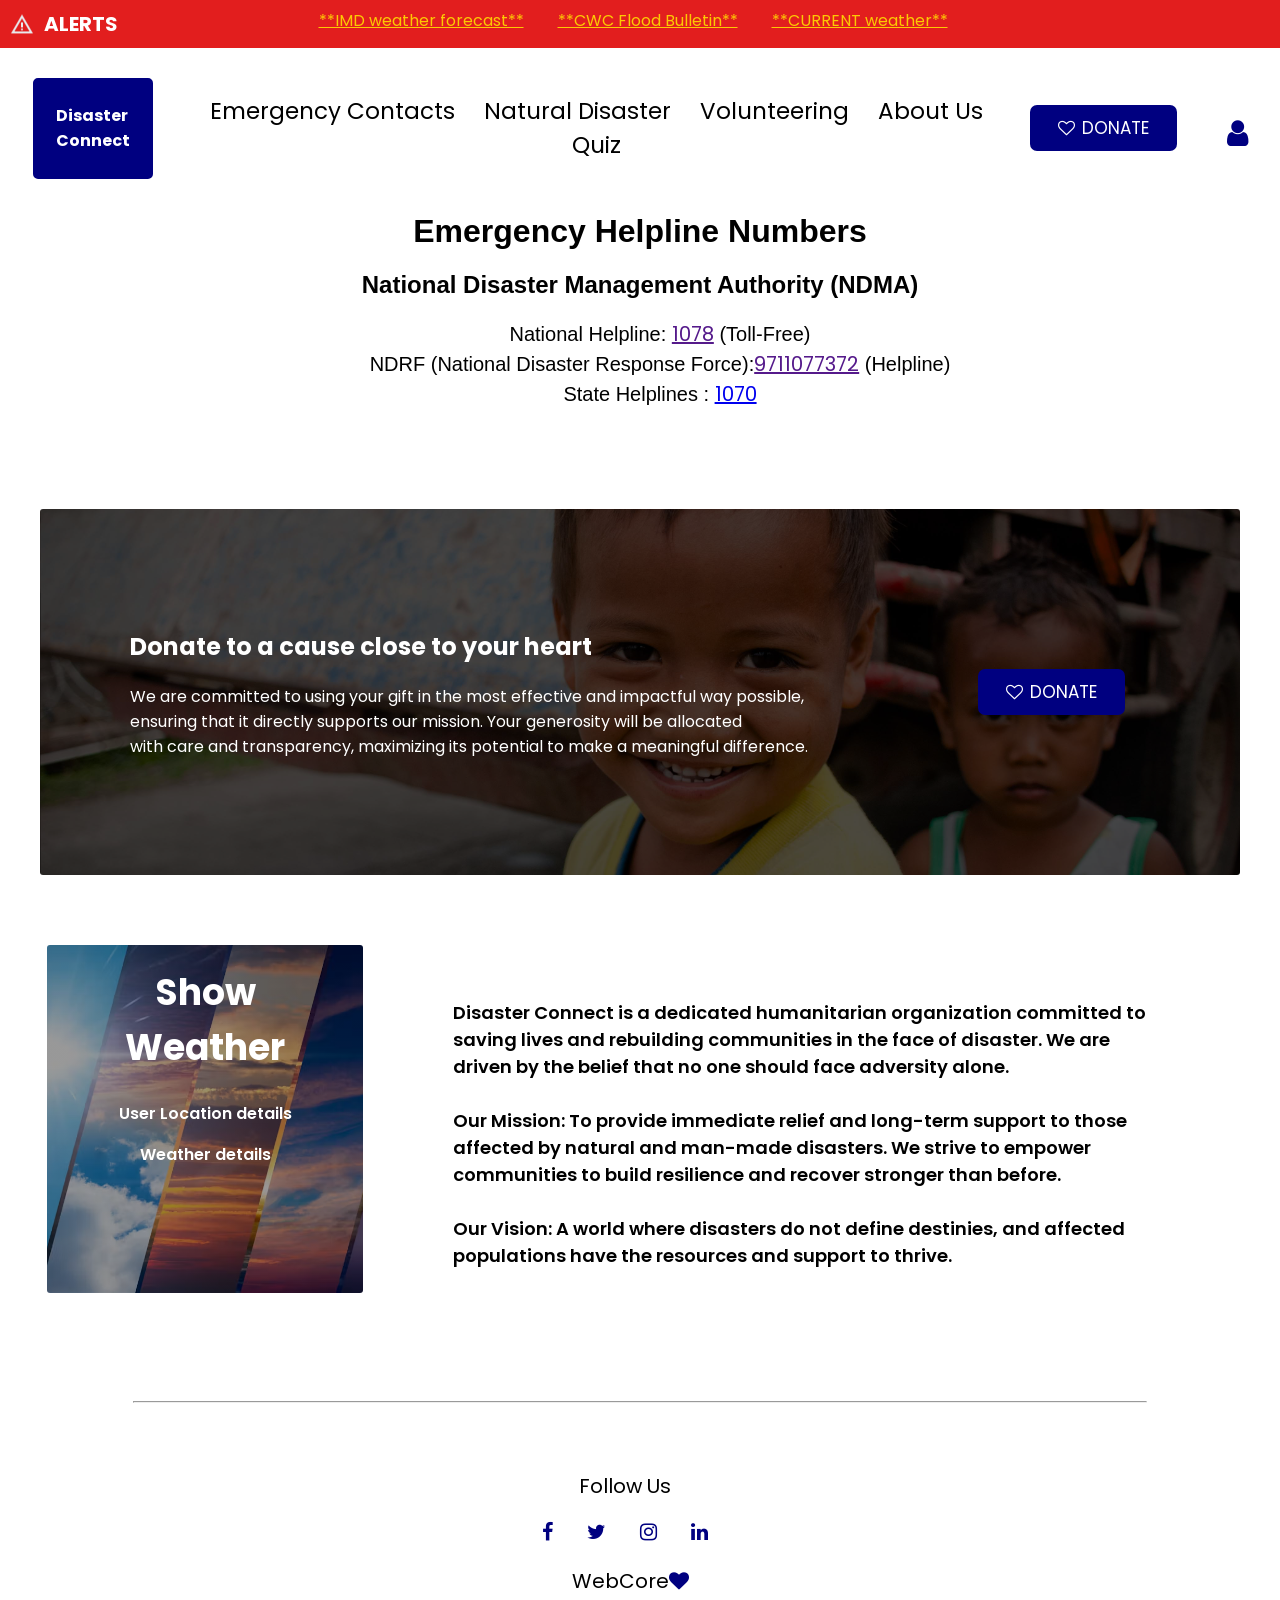
<file: index.html>
<!DOCTYPE html>
<html>
  <head>
    <!-- basic -->
    <meta name="viewport" content="width=device-width initial-scale=1.0" />
    <meta UTF-8 />
    <link
      rel="stylesheet"
      href="https://cdnjs.cloudflare.com/ajax/libs/font-awesome/4.7.0/css/font-awesome.css"
    />
    <link
      href="https://fonts.googleapis.com/css2?family=Poppins:ital,wght@0,200;0,300;0,400;0,500;0,600;0,700;1,400;1,500;1,600&display=swap"
      rel="stylesheet"
    />
    <title>Disaster Connect</title>
    <link rel="shortcut icon" type="image/x-icon" href="favicon.ico" />
    <link rel="stylesheet" href="style.css" />
  </head>
  <body>
    <!-- header -->
    <header>
      <nav>
        <div class="name">
          <h4>Disaster<br />Connect</h4>
        </div>
        <div class="nav-links">
          <!-- navigation-bar -->
          <ul>
            <li>
              <a href="">Emergency Contacts</a>
              <a href="natural-disasters/disaster.html">Natural Disaster</a>
              <a href="volunteer.html">Volunteering</a>
              <a href="about.html">About Us</a>
              <a href="quiz.html">Quiz</a>
            </li>
          </ul>
        </div>

        <div class="donate-button">
          <a href="donation.html"
            ><button class="donate">
              <i class="fa fa-heart-o"> </i>DONATE
            </button></a
          >
        </div>
        <div class="user-icon">
          <a href="user.html">
            <i class="fa fa-user" aria-hidden="true"></i>
          </a>
        </div>
      </nav>

      <!-- news-board -->
      <div class="news">
        <rssapp-imageboard id="tJznrX5QDDY3jhXU"></rssapp-imageboard>
        <script
          src="https://widget.rss.app/v1/imageboard.js"
          type="text/javascript"
          async
        ></script>
      </div>
    </header>
    <!-- alert section -->
    <section class="alerts">
      <!DOCTYPE html>
      <html>
        <head>
          <title>Alert Box</title>
          <link rel="stylesheet" type="text/css" href="sty.css" />
        </head>
        <body>
          <div class="alert-box">
            <div class="alert-fixed">
              <i class="alert-icon"></i>
              <h4>ALERTS</h4>
            </div>
            <div class="alert-message">
              <a
                href="https://www.ndma.gov.in/sites/default/files/2024-08/All%20India%20Impact%20Based%20Weather%20Warning%20Bulletin%20%28Morning%29%20Dated%2010-08-2024_0.pdf"
                target="_blank"
                class="moving-link"
                >**IMD weather forecast**</a
              >
              <a
                href="https://www.ndma.gov.in/sites/default/files/2024-08/CFCR_CWC_DFB_09.08.2024_0.pdf"
                target="_blank"
                class="moving-link"
                >**CWC Flood Bulletin**</a
              >
              <a
                href="https://www.google.com/url?sa=t&source=web&rct=j&opi=89978449&url=https://www.accuweather.com/en/in/bengaluru/204108/current-weather/204108&ved=2ahUKEwjz2_6ZpOqHAxULxTgGHbZVBisQFnoECBcQAQ&usg=AOvVaw322gTnW86bSdsSzeX4VAjG"
                target="_blank"
                class="moving-link"
                >**CURRENT weather**</a
              >
            </div>
          </div>
        </body>
      </html>
    </section>

    <!-- emergency number -->
    <div class="emergency">
      <h1>Emergency Helpline Numbers</h1>
      <h2>National Disaster Management Authority (NDMA)</h2>
      <ul>
        <li>National Helpline: <a href="">1078</a> (Toll-Free)</li>
        <li>
          NDRF (National Disaster Response Force):<a href="">9711077372</a>
          (Helpline)
        </li>
        <li>State Helplines : <a href=" ">1070</a></li>
      </ul>
    </div>

    <!-- donation section -->
    <div class="donation">
      <div class="row">
        <div class="text">
          <h2>Donate to a cause close to your heart</h2>
          <p>
            We are committed to using your gift in the most effective and
            impactful way possible,<br />
            ensuring that it directly supports our mission. Your generosity will
            be allocated<br />
            with care and transparency, maximizing its potential to make a
            meaningful difference.
          </p>
        </div>
        <div class="button">
          <a href="donation.html"
            ><button class="donate-2">
              <i class="fa fa-heart-o"> </i>DONATE
            </button></a
          >
        </div>
      </div>
    </div>

    <!-- weather forecast -->
    <div class="container">
      <div class="rows">
        <div class="weather">
          <button class="geo-btn">Show Weather</button>
          <p class="showDetails">User Location details</p>
          <p class="weatherDetails">Weather details</p>
          <script>
            const showDetails = document.querySelector(".showDetails");
            const weatherDetails = document.querySelector(".weatherDetails");
            document.querySelector(".geo-btn").addEventListener("click", () => {
              if (navigator.geolocation) {
                navigator.geolocation.getCurrentPosition(
                  (position) => {
                    const { latitude, longitude } = position.coords;
                    showDetails.textContent = `The latitude is ${latitude} & the longitude is ${longitude}`;

                    // Call the OpenWeatherMap API
                    const apiKey = "f7299736ab14a14add97d0c8de786e16";
                    const url = `https://api.openweathermap.org/data/2.5/weather?lat=${latitude}&lon=${longitude}&appid=${apiKey}`;

                    fetch(url)
                      .then((response) => response.json())
                      .then((data) => {
                        if (data.weather && data.weather[0] && data.main) {
                          const weather = data.weather[0];
                          const temperatureInCelsius = data.main.temp - 273.15;
                          weatherDetails.textContent = `Weather: ${weather.main}, Temperature: ${temperatureInCelsius}°C, Humidity: ${data.main.humidity}%`;
                        } else {
                          weatherDetails.textContent =
                            "Error: Unable to retrieve weather data";
                        }
                      })
                      .catch((error) => {
                        weatherDetails.textContent = "Error: " + error.message;
                      });
                  },

                  (error) => {
                    showDetails.textContent = error.message;

                    console.log(error.message);
                  }
                );
              }
            });
          </script>
        </div>
        <div class="about">
          <h4>
            Disaster Connect is a dedicated humanitarian organization committed
            to saving lives and rebuilding communities in the face of disaster.
            We are driven by the belief that no one should face adversity
            alone.<br />
            <br />
            Our Mission: To provide immediate relief and long-term support to
            those affected by natural and man-made disasters. We strive to
            empower communities to build resilience and recover stronger than
            before.
            <br />
            <br />

            Our Vision: A world where disasters do not define destinies, and
            affected populations have the resources and support to thrive.
          </h4>
        </div>
      </div>
    </div>

    <hr style="color: gray; width: 80%" />
    <!-- footer -->
    <section class="footer">
      <p>Follow Us</p>
      <i class="fa fa-facebook" aria-hidden="true"></i>
      <i class="fa fa-twitter" aria-hidden="true"></i>
      <i class="fa fa-instagram" aria-hidden="true"></i>
      <i class="fa fa-linkedin" aria-hidden="true"></i>
      <p class="creator">WebCore<i class="fa fa-heart"></i></p>
    </section>
  </body>
</html>
</file>
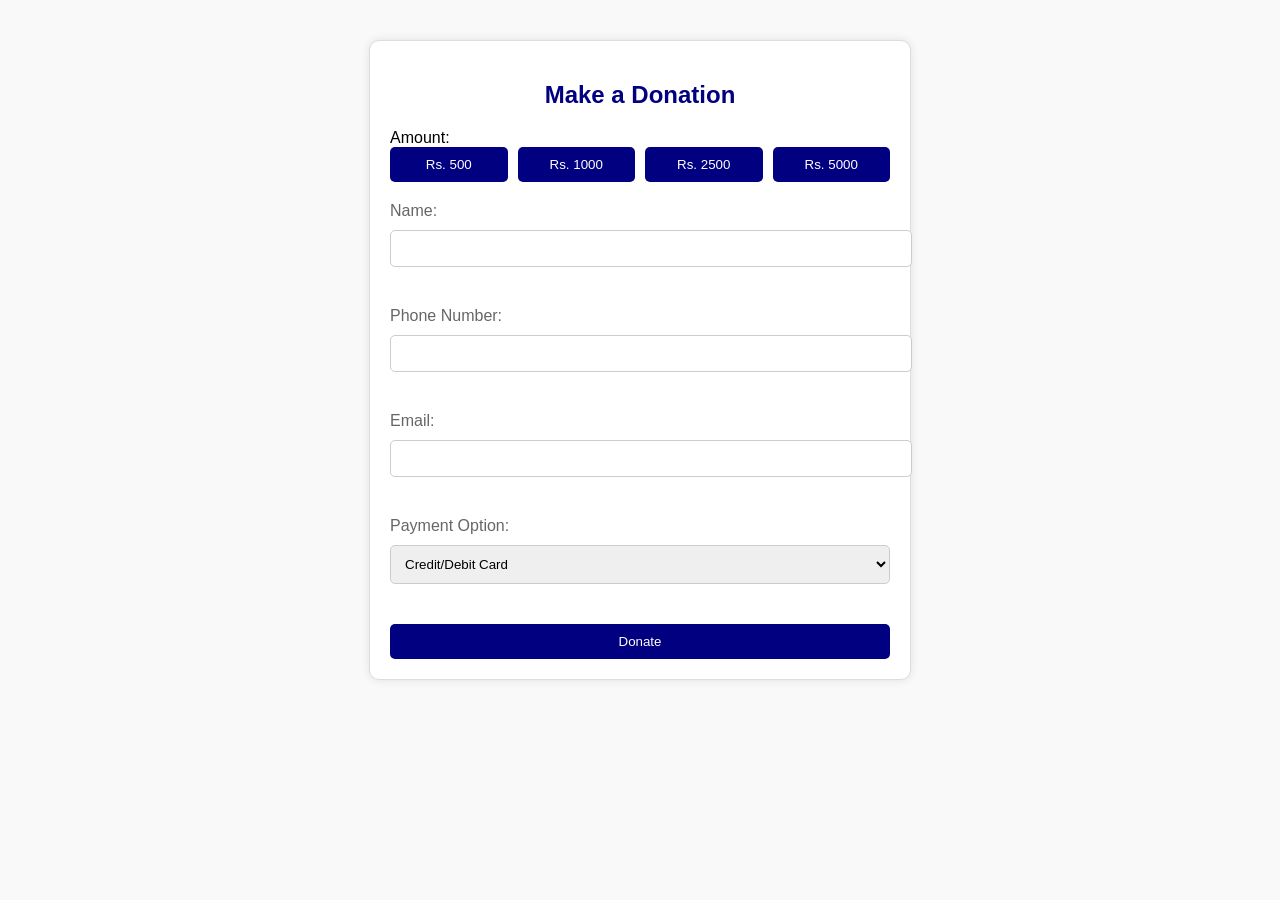
<file: donation.html>
<!DOCTYPE html>
<html lang="en">
  <head>
    <meta charset="UTF-8" />
    <meta name="viewport" content="width=device-width, initial-scale=1.0" />
    <title>Donation Portal</title>
    <link rel="stylesheet" href="dstyle.css" />
    <link rel="shortcut icon" type="image/x-icon" href="favicon.ico" />
  </head>
  <body>
    <div class="donation-portal">
      <h2>Make a Donation</h2>
      <form id="donation-form">
        <div class="amount-options">
          <label>Amount:</label>
          <div class="amount-btns">
            <button type="button" class="amount-btn">Rs. 500</button>
            <button type="button" class="amount-btn">Rs. 1000</button>
            <button type="button" class="amount-btn">Rs. 2500</button>
            <button type="button" class="amount-btn">Rs. 5000</button>
          </div>
        </div>
        <div class="form-group">
          <label for="name">Name:</label>
          <input type="text" id="name" name="name" required />
        </div>
        <div class="form-group">
          <label for="phone">Phone Number:</label>
          <input type="tel" id="phone" name="phone" required />
        </div>
        <div class="form-group">
          <label for="email">Email:</label>
          <input type="email" id="email" name="email" required />
        </div>
        <div class="form-group">
          <label for="payment-option">Payment Option:</label>
          <select id="payment-option" name="payment-option" required>
            <option value="card">Credit/Debit Card</option>
            <option value="netbanking">Net Banking</option>
            <option value="gpay">Google Pay</option>
            <option value="other">Other</option>
          </select>
        </div>
        <button type="submit" class="donate-btn">Donate</button>
      </form>
    </div>
    <script src="card.js"></script>
  </body>
</html>
</file>
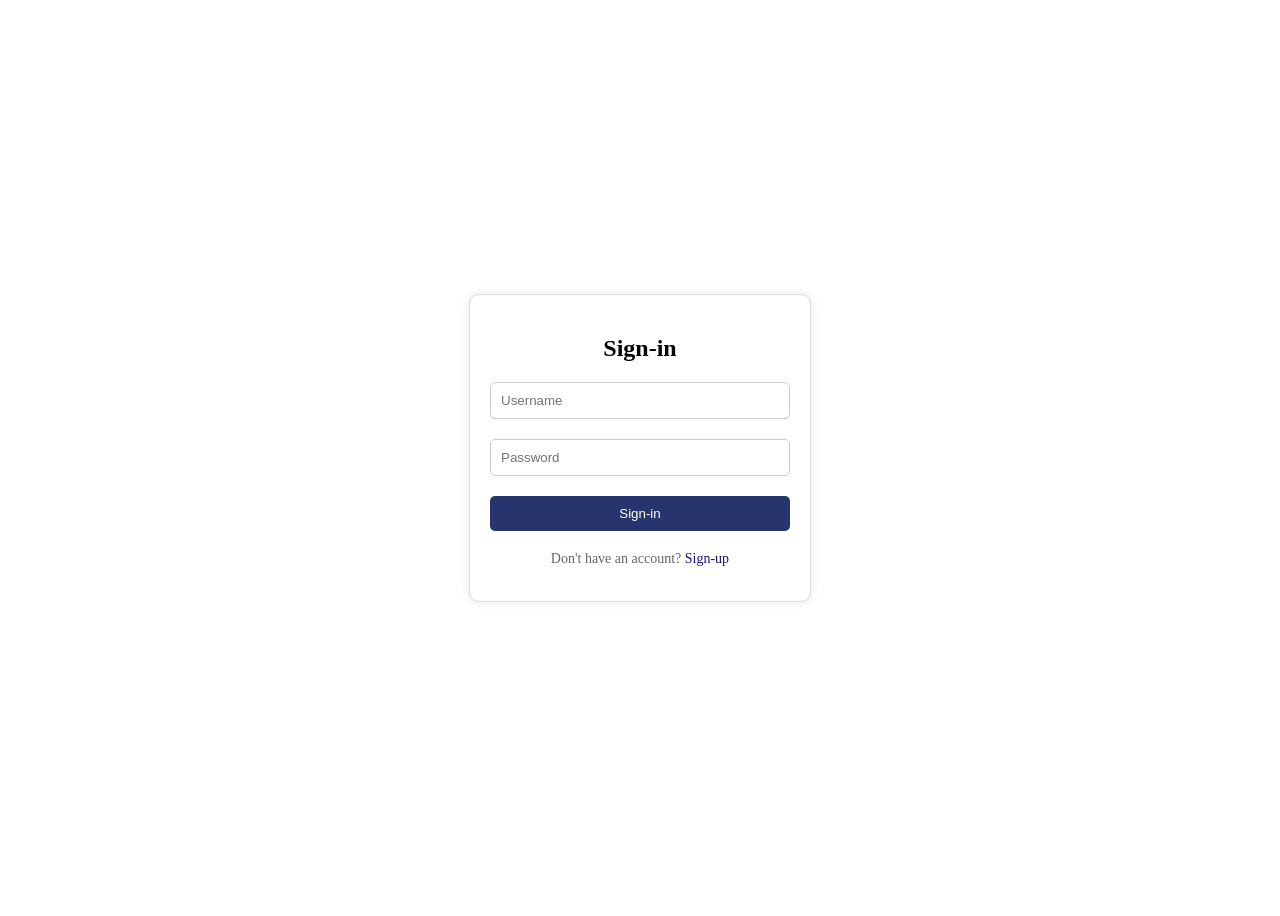
<file: user.html>
<!DOCTYPE html>
<html>
  <head>
    <title>Sign-in Page</title>
    <link rel="stylesheet" type="text/css" href="ustyle.css" />
    <link rel="shortcut icon" type="image/x-icon" href="favicon.ico" />
  </head>
  <body>
    <div class="container">
      <div class="sign-in-box">
        <h2>Sign-in</h2>
        <form>
          <input type="text" placeholder="Username" required />
          <input type="password" placeholder="Password" required />
          <button type="submit">Sign-in</button>
        </form>
        <p class="sign-up-text">
          Don't have an account? <a href="#" class="toggle-form">Sign-up</a>
        </p>
      </div>
      <div class="register-box inactive">
        <h2>Register</h2>
        <form>
          <input type="text" placeholder="Username" required />
          <input type="email" placeholder="Email" required />
          <input type="password" placeholder="Password" required />
          <button type="submit">Register</button>
        </form>
        <p class="already-have-account">
          Already have an account? <a href="#" class="toggle-form">Sign-in</a>
        </p>
      </div>
    </div>
    <script>
      const toggleForm = document.querySelectorAll(".toggle-form");
      toggleForm.forEach((form) => {
        form.addEventListener("click", () => {
          document.querySelector(".sign-in-box").classList.add("inactive");
          document.querySelector(".register-box").classList.remove("inactive");
        });
      });

      // Add this event listener to toggle back to sign-in box
      document
        .querySelector(".already-have-account a")
        .addEventListener("click", () => {
          document.querySelector(".sign-in-box").classList.remove("inactive");
          document.querySelector(".register-box").classList.add("inactive");
        });
    </script>
  </body>
</html>
</file>
<file: style.css>
*{
    /* margin:0;
    height:0;*/
    font-family: "Poppins", sans-serif; 
}
nav{
  
  display:flex;
  justify-content:space-between;
  align-items: center;
  padding:1% 2%;
  padding-top:70px;
 }
.name{
    display:flex;
    border:  #000080 solid;
    background: #000080;
    padding:1px 20px;
    border-radius:5px;
}
.name h4{
 
  text-align:center;
  color:white;
  text-align:left;
}
.nav-links{
 
  flex:1;
  
  text-align:center;

}
.nav-links ul li{
  justify-content: space-evenly;
  display:inline-block;
  list-style:none;
  padding-left:px;
  padding-right:5px;
position:relative;
transition:1s;


}
.nav-links ul li a{
  padding-right:25px;
  color:black;
  font-weight:400;
  font-size:23px;
  text-decoration:none;
  
}

.nav-links ul li :hover{
 color: red;
 text-decoration:underline
 

}
.user-icon{
  padding-left:50px;
}
.donate{
border:2px  #000080;
background: #000080;
color:white;
padding:10px 28px;
font-size: 17px;
border-radius:7px;

}
.fa{
  padding-right:7px;
}
.user-icon{
  height:20px;
  width:20px;
}
  .user-icon .fa{
    font-size: 30px;
    color:#000080;
    
  }
  @media(max-width:700px)
{
   
   
    .news{
      width:100%;
      margin:80px;
      position:relative;
    }
    .emergency h1{
      font-size:12px;

    }

}
  .news{
    padding-top:0px;
  }
  .emergency{
    margin:auto;
    width:80%;
    text-align:center;
    font-family:Arial;
    color:black;
    font-weight:400;
  }
  .emergency h1{
    font-family:Arial, Helvetica, sans-serif;
    font-weight:700;
    font-size:32px;
  

  }
  .emergency h2{
    font-family:arial;
    font-size:24px;
  }
  
  .emergency ul li {
    list-style:none;
    text-align:center;
    font-size:20px;
    font-family: Arial, Helvetica, sans-serif;
  }
   .donation{
    background: linear-gradient(rgba(0,0,0,0.7),rgba(0,0,0,0.7)),url("images/donation.jpg");
    background-position:center;
    margin:100px auto;
    width:95%;
    background-size:cover;
    padding:100px 0;
    text-align:center;
    border-radius:3px;
}
   
.text{
  padding-left:90px;
  text-align:left;
}
 .donate-2{
  border:2px  #000080;
background: #000080;
color:white;
padding:10px 28px;
font-size: 17px;
border-radius:7px;
margin-left:170px;
margin-top:60px;
  
}
   .row{
    display:flex;
    color:white;
   }
   .container{
    margin:auto;
    text-align:center;
    padding-bottom:100px;

   }
   .rows{
    text-align:center;
    display:flex;

    
   }
   .weather{
    flex-basis:25%;
    background: linear-gradient(rgba(0,0,0,0.4),rgba(0,0,0,0.4)),url("images/weather2.avif");
    background-position:center;
    margin-left:39px;
    margin-right:250px;
    width:100%;
    background-size:cover;
    
    text-align:center;
    border-radius:3px;
 padding-top:10px;
 transition:1s;
 
margin-top:-30px;
    
   }
   .weather:hover{
    background: linear-gradient(rgba(0,0,0,0.7),rgba(0,0,0,0.7)),url("images/weather2.avif");
    padding:100px;

   }
   .geo-btn{
    background:transparent;
    border:3px #000080;
    font-size:36px;
    font-weight:700;
    color:white;
    padding:10px 30px;
    overflow:hidden;
    

   }
   
   .weather p{
    color:white;
    font-weight:600;
    font-size:16px;
   }
   .about{
    display:flex;
    flex-basis:55%;
    margin-left:-160px;
    text-align:left;
    margin-right:30px;
    font-size:18px;
    
   }
   .about h4{
    width:100%;
    font-weight:550;
   }
   .footer
   {
    padding-top:40px;
    text-align:center;
   }
   .footer p{
    font-size:20px;
    text-align:center;
    padding-right:30px;
   }
    .creator{
    padding-left:40px;
   }
   .footer .fa{
    padding-right:30px;
    font-size:20px;
    color:#000080;
   }
</file>
<file: sty.css>
.alert-box {
    position: fixed;
    top: 0;
    left: 0;
    width: 100%;
    background-color: #df0303e3; /* Red color */
    color: #ffffff;
    padding: 8px;
    text-align: center;
    overflow: hidden;
  }
  
  .alert-fixed {
    display:flex;
    justify-content:space-between;
  align-items: center;
    display:flex;
    position: absolute;
    left: 10px;
    top: 50%;
    transform: translateY(-50%);
  }
  .alert-fixed h4{
    font-size: 20px;
  }
  
  .alert-icon {
    background-image: url('images/warningsymbol.png'); /* Replace with your image URL */
    background-size: 24px 24px; /* Adjust the size to fit your image */
    width: 24px;
    height: 24px;
    padding-top:0px;

    display: inline-block;
    margin-right: 10px;
    background-repeat: no-repeat;
  }
  
  .alert-message {
  
    display: inline-block;
    white-space: nowrap;
    overflow: hidden;
    width: 100%;
  }
  .alert-message a{
    padding-right:30px;
  color:rgba(255, 221, 0, 0.896);}
  .moving-link {
    display: inline-block;
    white-space: nowrap;
    animation: move-right 9s linear infinite;
  }
  
  @keyframes move-right {
    0% {
      transform: translateX(-100%);
    }
    100% {
      transform: translateX(100%);
    }
  }
</file>
<file: dstyle.css>
body {
    font-family: Arial, sans-serif;
    background-color: #f9f9f9;
}

.donation-portal {
    max-width: 500px;
    margin: 40px auto;
    padding: 20px;
    background-color: #fff;
    border: 1px solid #ddd;
    border-radius: 10px;
    box-shadow: 0 0 10px rgba(0, 0, 0, 0.1);
    
}

.donation-portal h2 {
    color: #000080;
    text-align: center;
    margin-bottom: 20px;
}

.form-group {
    margin-bottom: 20px;
}

.form-group label {
    display: block;
    margin-bottom: 10px;
    color: #666;
}

.form-group input[type="text"],
.form-group input[type="tel"],
.form-group input[type="email"],
.form-group select {
    width: 100%;
    padding: 10px;
    margin-bottom: 20px;
    border: 1px solid #ccc;
    border-radius: 5px;
}

.donate-btn {
    background-color:#000080;
    color: #fff;
    padding: 10px 20px;
    border: none;
    border-radius: 5px;
    cursor: pointer;
    width: 100%;
}

.donate-btn:hover {
    background-color: #0d8bf2;
}
.amount-options {
    margin-bottom: 20px;
}

.amount-btns {
    display: flex;
    flex-wrap: wrap;
    gap: 10px;
}

.amount-btn {
    background-color: #000080;
    color: #fff;
    padding: 10px 20px;
    border: none;
    border-radius: 5px;
    cursor: pointer;
    flex: 1;
}

.amount-btn:hover {
    background-color: #0d8bf2;
}
</file>
<file: ustyle.css>
.body {
    background-image: url('background.jpeg'); /* Add your background image here */
    background-size: cover;
    background-position: center;
  }
  .container {
    width: 100%;
    height: 100vh;
    display: flex;
    justify-content: center;
    align-items: center;
    flex-direction: column;
    
  }
  
  .sign-in-box, .register-box {
    
      width: 90%;
      max-width: 300px;
      padding: 20px;
      background-color: #fff;
      border: 1px solid #ddd;
      border-radius: 10px;
      box-shadow: 0 0 10px rgba(0, 0, 0, 0.1);
      margin-bottom: 20px;
    
  }
  
  .sign-in-box.active {
    display: block;
  }
  
  .register-box.active {
    display: block;
  }
  .sign-in-box.inactive, .register-box.inactive {
    display: none;
  }
  
  h2 {
    text-align: center;
    margin-bottom: 20px;
  }
  
  form {
    display: flex;
    flex-direction: column;
  }
  
  input {
    padding: 10px;
    margin-bottom: 20px;
    border: 1px solid #ccc;
    border-radius: 5px;
  }
  
  button {
    padding: 10px;
    background-color: #27346d;
    color: #fff;
    border: none;
    border-radius: 5px;
    cursor: pointer;
  }
  
  button:hover {
    background-color: #3e678e;
  }
  
  .sign-up-text, .already-have-account {
    font-size: 14px;
    color: #666;
    text-align: center;
    margin-top: 20px;
  }
  
  .sign-up-text a, .already-have-account a {
    color: #220e7a;
    text-decoration: none;
  }
  
  .sign-up-text a:hover, .already-have-account a:hover {
    color: #220e7a;
  }
  
  @media (max-width: 768px) {
    .sign-in-box, .register-box {
      width: 80%;
    }
  }
  
  @media (max-width: 480px) {
    .sign-in-box, .register-box {
      width: 90%;
    }
  }
</file>
